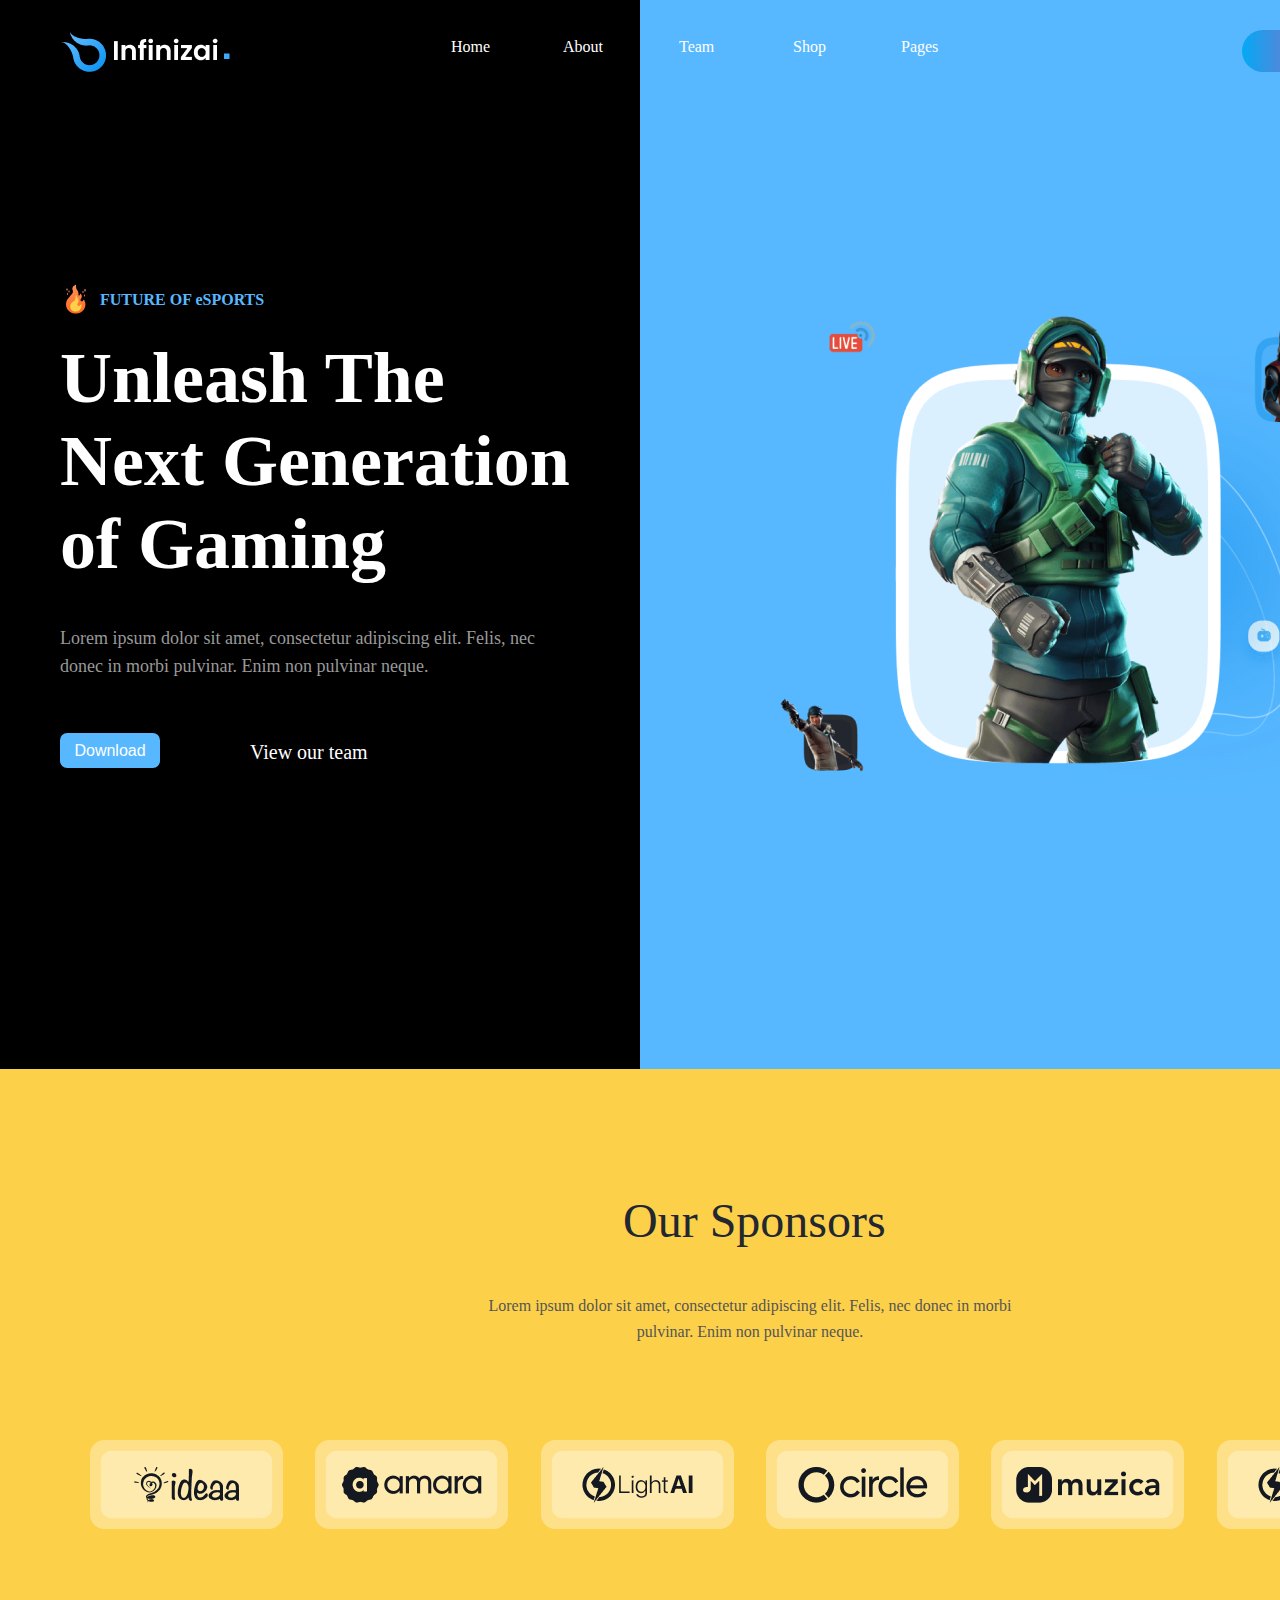
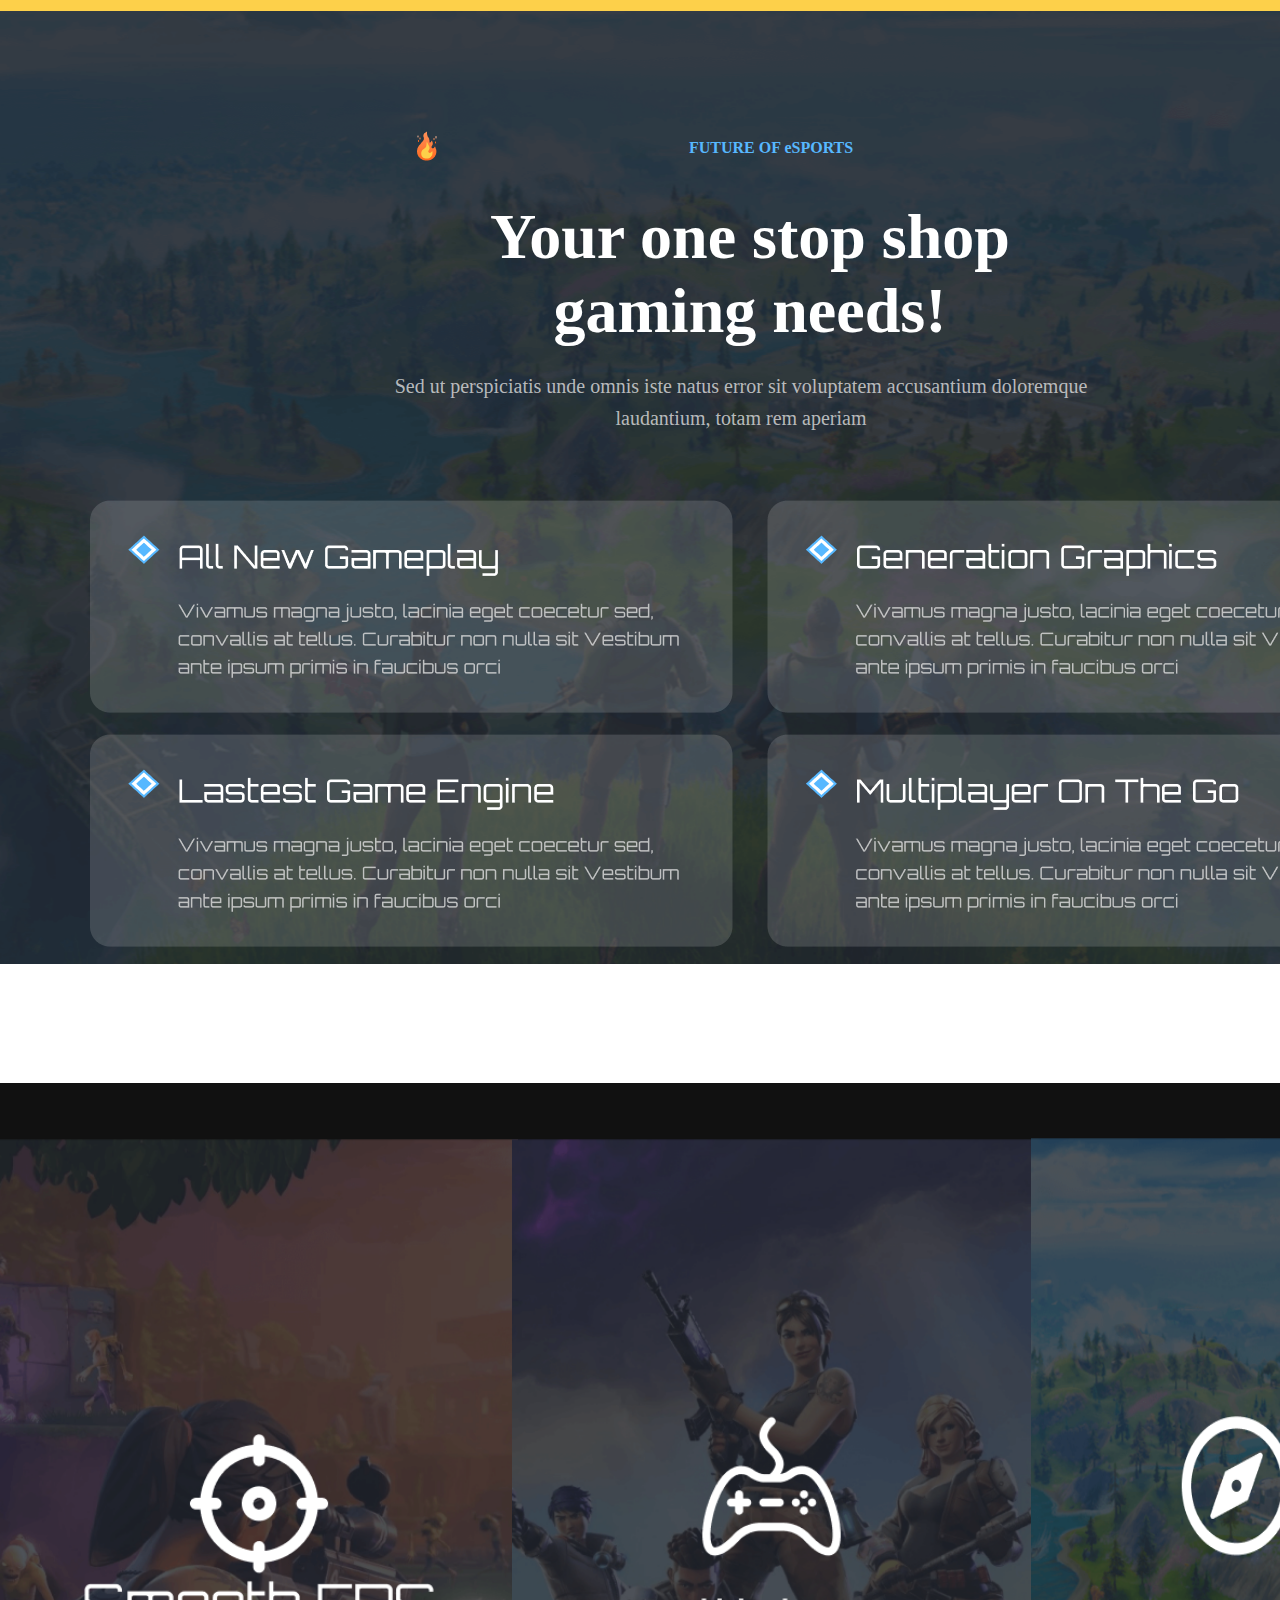
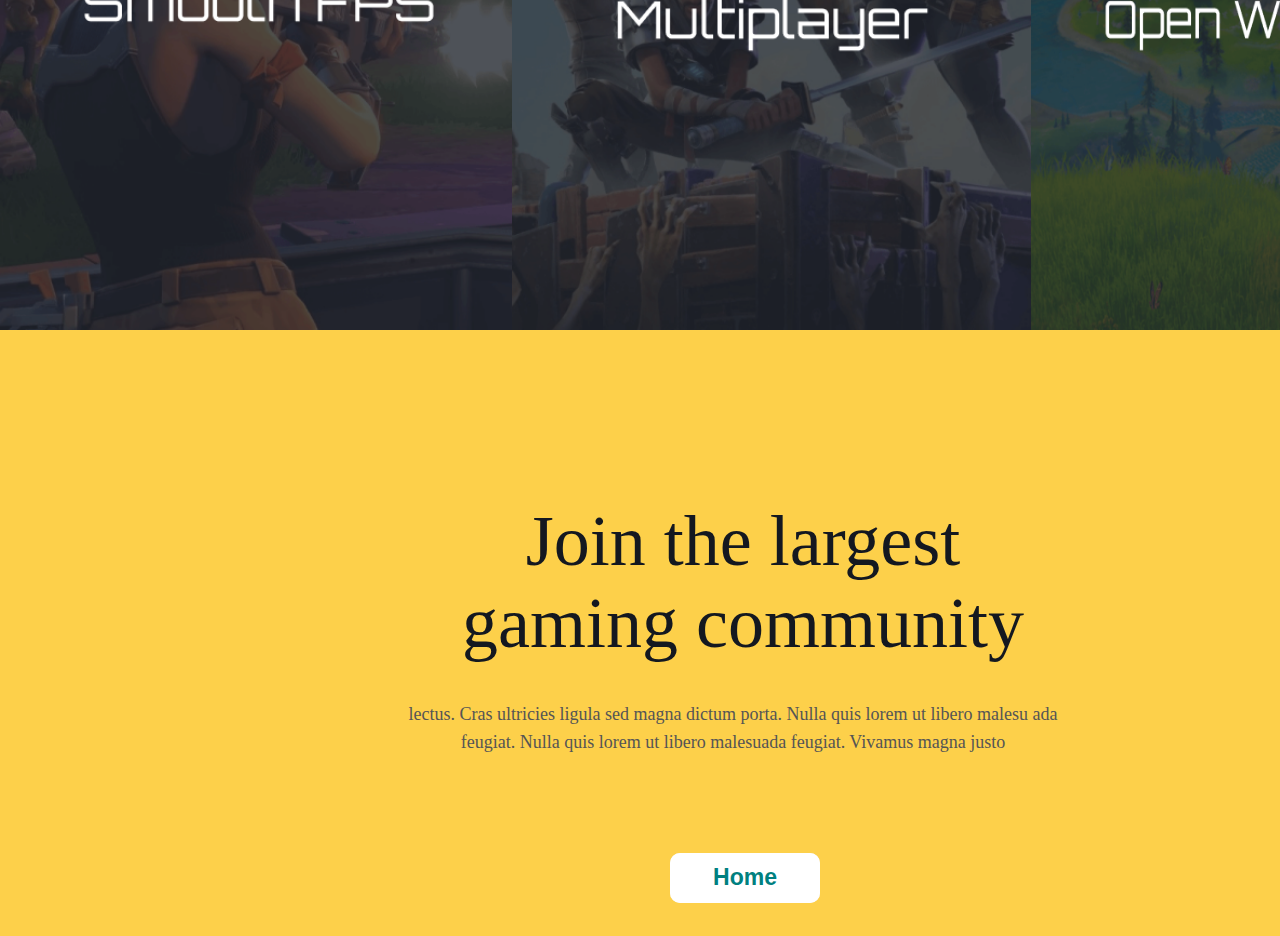
<file: index.html>
<!DOCTYPE html>
<html lang="en">
<head>
  <meta charset="UTF-8">
  <meta name="viewport" content="width=device-width, initial-scale=1.0">
  <title>Document</title>
  <link rel="stylesheet" href="./css/style.css">
</head>
<body>
  <header>
    <nav>
      <div class="container">
        <img src="./images/logo.png" alt="" class="nav-logo">
        <a href="./index.html" class="nav-link">Home</a>
        <a href="./index.html" class="nav-link2">About</a>
        <a href="./index.html" class="nav-link3">Team</a>
        <a href="./index.html" class="nav-link4">Shop</a>
        <a href="./index.html" class="nav-link5">Pages</a>
        <img src="./images/img.png" alt="" class="header-img">
        <h3 class="header-text">FUTURE OF eSPORTS</h3>
        <h1 class="header-text2">Unleash The Next Generation of Gaming</h1>
        <p class="header-text3">Lorem ipsum dolor sit amet, consectetur adipiscing elit. Felis, nec donec in morbi pulvinar. Enim non pulvinar neque.</p>

      
          <div class="button" data-tooltip="Size: 1.98Gb">
            <div class="button-wrapper">
              <div class="text">Download</div>
                <span class="icon">
                  <svg xmlns="http://www.w3.org/2000/svg" aria-hidden="true" role="img" width="2em" height="2em" preserveAspectRatio="xMidYMid meet" viewBox="0 0 24 24"><path fill="none" stroke="currentColor" stroke-linecap="round" stroke-linejoin="round" stroke-width="2" d="M12 15V3m0 12l-4-4m4 4l4-4M2 17l.621 2.485A2 2 0 0 0 4.561 21h14.878a2 2 0 0 0 1.94-1.515L22 17"></path></svg>
                </span>
              </div>
            </div>
    
          <h3 class="header-text4">View our team</h3>
          <img src="./images/header imgg.png" alt="" class="header-img2">
      </div>
      <a href="./register.html"><button class="nav-button">Register</button></a>
    </nav>
  </header>
  <main>
    <section>
      <div class="section-div">
        <h2 class="section-text">Our Sponsors</h2>
        <p class="section-text2">Lorem ipsum dolor sit amet, consectetur adipiscing elit. Felis, nec donec in morbi pulvinar. Enim non pulvinar neque.</p>
        <img src="./images/1.png" alt="" class="section-img">
        <img src="./images/2.png" alt="" class="section-img2">
        <img src="./images/3.png" alt="" class="section-img3">
        <img src="./images/4.png" alt="" class="section-img4">
        <img src="./images/5.png" alt="" class="section-img5">
        <img src="./images/6.png" alt="" class="section-img6">
      </div>
    </section>
    <section>
      <div class="section-div2">
        <img src="./images/IMAGE.png" alt="" class="div2-img">
        <img src="./images/img.png" alt="" class="div2-img2">
        <h3 class="div2-text">FUTURE OF eSPORTS</h3>
        <h1 class="div2-text2">Your one stop shop gaming needs!</h1>
        <p class="div2-text3">Sed ut perspiciatis unde omnis iste natus error sit voluptatem accusantium doloremque laudantium, totam rem aperiam</p>
        <img src="./images/Frame (1).png" alt="" class="div2-img3">
        <img src="./images/Frame (2).png" alt="" class="div2-img4">
        <img src="./images/Frame (3).png" alt="" class="div2-img5">
        <img src="./images/Frame (4).png" alt="" class="div2-img6">
      </div>
    </section>
    <section>
      <div class="section-div3">
        <img src="./images/Frame1.png" alt="" class="div3-img">
        <img src="./images/Frame 2.png" alt="" class="div3-img2">
        <img src="./images/Frame 3.png" alt="" class="div3-img3">
      </div>
    </section>
  </main>
  <footer>
    <div class="footer-div">
      <h1 class="footer-text">Join the largest gaming community</h1>
      <p class="footer-text2">lectus. Cras ultricies ligula sed magna dictum porta. Nulla quis lorem ut libero malesu ada feugiat. Nulla quis lorem ut libero malesuada feugiat. Vivamus magna justo</p>
      <button class="buttonn type1"></button>
    </div>
  </footer>


  <script src="./js/main.js"></script>
</body>
</html>
</file>
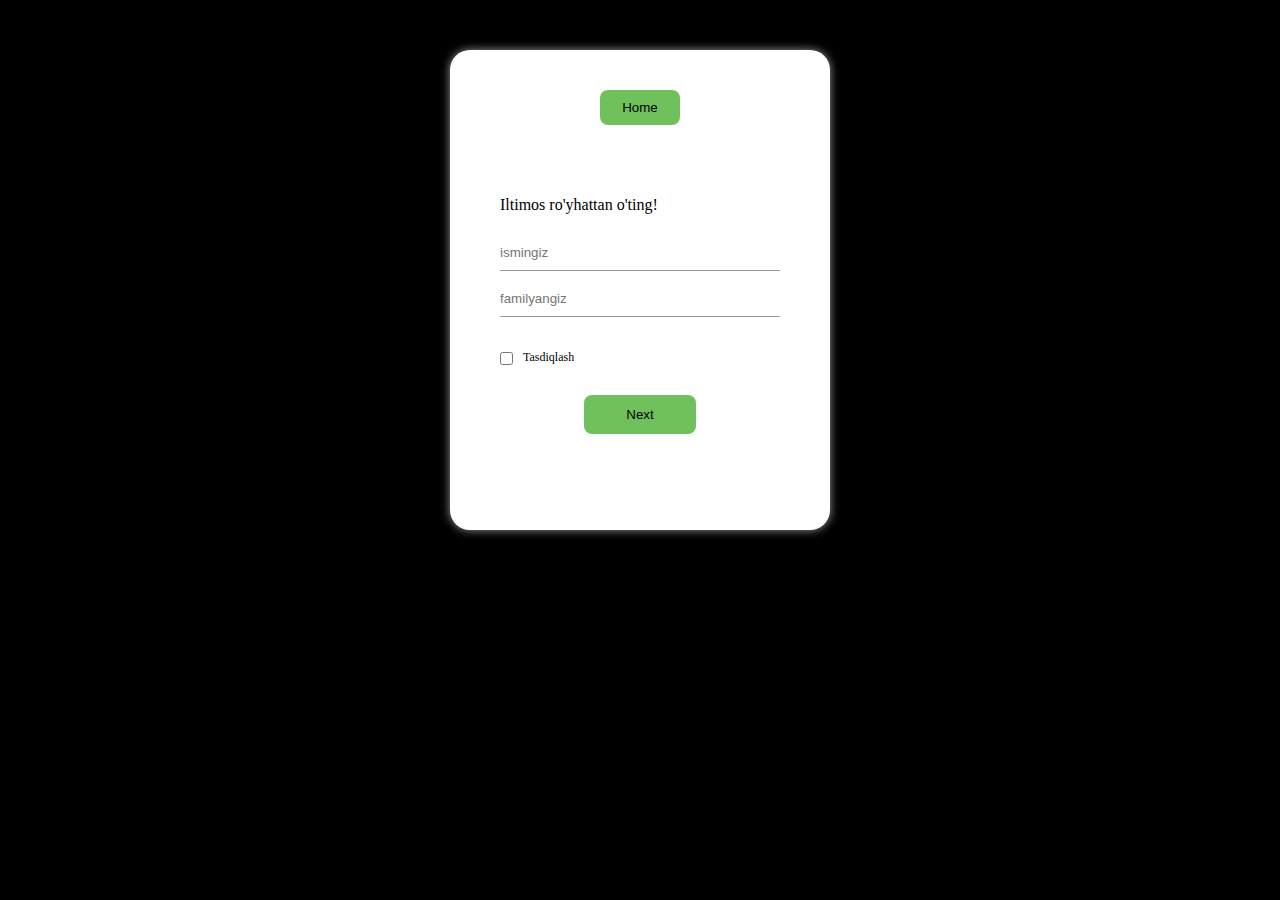
<file: register.html>
<!DOCTYPE html>
<html lang="en">
<head>
  <meta charset="UTF-8">
  <meta name="viewport" content="width=device-width, initial-scale=1.0">
  <title>Document</title>
  <link rel="stylesheet" href="./css/register.css">
</head>
<body>
  
  <div class="hero">
    <div class="form-box">
        <div class="button-box">
           <a href="./index.html"> <button type="button" class="toggle-btn">Home</button></a>
        </div>
        <form id="login" class="input-group" id="login">
            <p class="textt">Iltimos ro'yhattan o'ting!</p>
            <input type="text"class="input-filter" id="input" placeholder="ismingiz">
            <input type="text"class="input-filter" id="psw" placeholder="familyangiz">
            <input type="checkbox" class="check-box"> 
            <span>Tasdiqlash</span>
          <a href="./index.html"> <button id="btn-log" class="submit-btn" onclick="add()">Next</button></a>
        </form>
    </div>

  <script src="./js/main.js"></script>
</body>
</html>
</file>
<file: css/style.css>
* {
  margin: 0;
  padding: 0;
  box-sizing: border-box;
}
.container {
  width: 100%;
  height: 1069px;
  background-image: linear-gradient(to right, black 0% 50%,  #57B8FF 50%);
}
.nav-logo {
  margin-top: 27px;
  margin-left: 60px;
}
.nav-link {
  margin-left: 221px;
  top: 38px;
  position: absolute;
}
.nav-link2 {
  margin-left: 333px;
  top: 38px;
  position: absolute;
}
.nav-link3 {
  margin-left: 449px;
  top: 38px;
  position: absolute;
}
.nav-link4 {
  margin-left: 563px;
  top: 38px;
  position: absolute;
}
.nav-link5 {
  margin-left: 671px;
  top: 38px;
  position: absolute;
}
.container a {
  text-decoration: none;
  flex-shrink: 0;
  color: #FFF;
  transition: 0.5s;
}
.container a:hover {
  color: #FAC422;
}
.container a::after {
  content: '';
  width: 0px;
  height: 4px;
  display: block;
  background: #FAC422;;
  margin-top: 10px;
  left: 0;
}
.container a:hover::after {
  width: 100%;
  transition: 0.6s;
}
.nav-button {
  text-decoration: none;
  position: relative;
  border: none;
  font-size: 14px;
  font-family: inherit;
  margin-left: 1242px;
  top: 30px;
  position: absolute;
  color: #fff;
  width: 9em;
  height: 3em;
  line-height: 2em;
  text-align: center;
  background: linear-gradient(90deg,#03a9f4,#f441a5,#ffeb3b,#03a9f4);
  background-size: 300%;
  border-radius: 30px;
  z-index: 1;
}
.nav-button:hover {
  animation: ani 8s linear infinite;
  border: none;
}
@keyframes ani {
  0% {
    background-position: 0%;
  }

  100% {
    background-position: 400%;
  }
}
.nav-buuton::before {
  content: '';
  position: absolute;
  top: -5px;
  left: -5px;
  right: -5px;
  bottom: -5px;
  z-index: -1;
  background: linear-gradient(90deg,#03a9f4,#f441a5,#ffeb3b,#03a9f4);
  background-size: 400%;
  border-radius: 35px;
  transition: 1s;
}
.nav-button:hover::before {
  filter: blur(20px);
}
.nav-button:active {
  background: linear-gradient(32deg,#03a9f4,#f441a5,#ffeb3b,#03a9f4);
}
.header-img {
  margin-top: 216px;
}
.header-img {
  top: 67px;
  left: 60px;
  position: absolute;
}
.header-text {
  width: 203px;
color: #57B8FF;
font-size: 16px;
top: 291px;
left: 100px;
position: absolute;
}
.header-text2 {
  width: 516px;
color: #FFF;
font-size: 72px;
left: 60px;
top: 337px;
position: absolute;
}
.header-text3 {
  width: 505px;
color: #999;
font-size: 18px;
font-style: normal;
font-weight: 400;
line-height: 28px;
margin-top: 545px;
margin-left: 60px;
}
.button {
  --width: 100px;
  --height: 35px;
  --tooltip-height: 35px;
  --tooltip-width: 90px;
  --gap-between-tooltip-to-button: 18px;
  --button-color: #57B8FF;
  --tooltip-color: #fff;
  width: var(--width);
  height: var(--height);
  background: var(--button-color);
  position: relative;
  text-align: center;
  border-radius: 0.45em;
  font-family: "Arial";
  transition: background 0.3s;
  margin-top: 53px;
  margin-left: 60px;
}
.button::before {
  position: absolute;
  content: attr(data-tooltip);
  width: var(--tooltip-width);
  height: var(--tooltip-height);
  background-color: var(--tooltip-color);
  font-size: 0.9rem;
  color: #111;
  border-radius: .25em;
  line-height: var(--tooltip-height);
  bottom: calc(var(--height) + var(--gap-between-tooltip-to-button) + 10px);
  left: calc(50% - var(--tooltip-width) / 2);
}
.button::after {
  position: absolute;
  content: '';
  width: 0;
  height: 0;
  border: 10px solid transparent;
  border-top-color: var(--tooltip-color);
  left: calc(50% - 10px);
  bottom: calc(100% + var(--gap-between-tooltip-to-button) - 10px);
}
.button::after,.button::before {
  opacity: 0;
  visibility: hidden;
  transition: all 0.5s;
}
.text {
  display: flex;
  align-items: center;
  justify-content: center;
}
.button-wrapper,.text,.icon {
  overflow: hidden;
  position: absolute;
  width: 100%;
  height: 100%;
  left: 0;
  color: #fff;
}
.text {
  top: 0
}
.text,.icon {
  transition: top 0.5s;
}
.icon {
  color: #fff;
  top: 100%;
  display: flex;
  align-items: center;
  justify-content: center;
}
.icon svg {
  width: 24px;
  height: 24px;
}
.button:hover {
  background: #6c18ff;
}
.button:hover .text {
  top: -100%;
}
.button:hover .icon {
  top: 0;
}
.button:hover:before,.button:hover:after {
  opacity: 1;
  visibility: visible;
}
.button:hover:after {
  bottom: calc(var(--height) + var(--gap-between-tooltip-to-button) - 20px);
}
.button:hover:before {
  bottom: calc(var(--height) + var(--gap-between-tooltip-to-button));
}
.header-text4 {
  width: 148px;
color: #FFF;
font-size: 20px;
font-style: normal;
font-weight: 400;
line-height: 28px;
margin-left: 250px;
margin-top: -30px;
}
.header-img2 {
  top: 296px;
  left: 770px;
  position: absolute;
}
.section-div {
  width: 100%;
height: 542px;
background: #FDD04A;
}
.section-text {
  width: 374px;
color: #222730;
font-size: 48px;
font-style: normal;
font-weight: 400;
margin-left: 623px;
top: 1193px;
position: absolute;
}
.section-text2 {
  width: 576px;
color: #555;
text-align: center;
font-size: 16px;
font-style: normal;
font-weight: 400;
line-height: 26px; 
top: 1293px;
position: absolute;
margin-left: 462px;
}
.section-img {
  margin-left: 90px;
  top: 1440px;
  position: absolute;
}
.section-img2 {
  margin-left: 315px;
  top: 1440px;
  position: absolute;
}
.section-img3 {
  margin-left: 541px;
  top: 1440px;
  position: absolute;
}
.section-img4 {
  margin-left: 766px;
  top: 1440px;
  position: absolute;
}
.section-img5 {
  margin-left: 991px;
  top: 1440px;
  position: absolute;
}
.section-img6 {
  margin-left: 1217px;
  top: 1440px;
  position: absolute;
}
.section-div2 {
  width: 100%;
height: 1072px;
}
.div2-img  {
  width: 100%;
}
.div2-img2 {
  margin-left: -869px;
  top: 1730px;
  position: absolute;
}
.div2-text {
  color: #57B8FF;
text-align: center;
font-size: 16px;
top: 1739px;
position: absolute;
left: 689px;
}
.div2-text2 {
  width: 716px;
color: #FFF;
text-align: center;
font-size: 64px;
top: 1800px;
position: absolute;
left: 392px;
}
.div2-text3 {
  width: 698px;
color: rgba(223, 223, 223, 0.80);
text-align: center;
font-size: 20px;
font-style: normal;
font-weight: 400;
line-height: 32px; 
left: 392px;
top: 1970px;
position: absolute;
}
.div2-img3 {
  left: 90px;
  top: 2100px;
  position: absolute;
}
.div2-img4 {
  left: 767px;
  top: 2100px;
  position: absolute;
}
.div2-img5 {
  left: 90px;
  top: 2334px;
  position: absolute;
}
.div2-img6 {
  left: 767px;
  top: 2334px;
  position: absolute;
}
.section-div3 {
  width: 1440px;
height: 770px;
background-color: #111;
}
.div3-img {
  margin-top: 56px;
  width: 36%;
}
.div3-img2 {
  margin-top: 54px;
  width: 36%;
  margin-left: -10px;
}
.div3-img3 {
  width: 32.1%;
  margin-left: 0px;
  position: absolute;
  margin-top: 55px;
  height: 791.5px;
}
.footer-div {
  width: 100%;
height: 683px;
flex-shrink: 0;
background:  #FDD04A;;
}
.footer-text {
  width: 646px;
color: #141820;
text-align: center;
font-size: 72px;
font-style: normal;
font-weight: 400;
line-height: 82px; 
top: 3700px;
position: absolute;
margin-left: 420px;
}
.footer-text2 {
  width: 706px;
color: #555;
text-align: center;
font-size: 18px;
font-style: normal;
font-weight: 400;
line-height: 28px;
position: absolute;
top: 3900px;
margin-left: 380px;
}
.buttonn {
  height: 50px;
  width: 150px;
  border: none;
  border-radius: 10px;
  cursor: pointer;
  position: relative;
  overflow: hidden;
  transition: all 0.5s ease-in-out;
  top: 600px;
  margin-left: 670px;
}

.buttonn:hover {
  box-shadow: .5px .5px 150px #252525;
}

.type1::after {
  content: "Thanks";
  height: 50px;
  width: 150px;
  background-color: #FAC422;
  color: #fff;
  position: absolute;
  top: 0%;
  left: 0%;
  transform: translateY(50px);
  font-size: 1.2rem;
  font-weight: 600;
  display: flex;
  align-items: center;
  justify-content: center;
  transition: all 0.5s ease-in-out;
}

.type1::before {
  content: "Home";
  height: 50px;
  width: 150px;
  background-color: #fff;
  color: #008080;
  position: absolute;
  top: 0%;
  left: 0%;
  transform: translateY(0px) scale(1.2);
  font-size: 1.2rem;
  font-weight: 600;
  display: flex;
  align-items: center;
  justify-content: center;
  transition: all 0.5s ease-in-out;
}

.type1:hover::after {
  transform: translateY(0) scale(1.2);
}

.type1:hover::before {
  transform: translateY(-50px) scale(0) rotate(120deg);
}































@media only screen and (max-width: 450px) {
  .nav-logo{
    margin-left: 0px;
  }
  .nav-link {
    margin-top: -200px;
  }
  .nav-link2 {
    margin-top: -200px;
  }
  .nav-link3 {
    margin-top: -200px;
  }
  .nav-link4 {
    margin-top: -200px;
  }
  .nav-link5 {
    margin-top: -200px;
  }
  .nav-button {
    margin-left: 260px;
  }
  .header-img {
    margin-top: -600px;
  }
  .header-text {
    margin-top: -600px;
  }
  .header-text2 {
    font-size: 30px;
    width: 220px;
    top: 200px;
    left: 0px;
  }
  .header-text3 {
    margin-top: -500px;
    margin-left: -200px;
  }
  .header-img2 {
    left: 210px;
    width: 220px;
    height: 130px;
    top: 180px;
  }
  .header-text4 {
    margin-left: -444px;
    margin-top: -444px;
  }
  .container {
    height: 500px;
  }
  .section-text {
    margin-left: 6px;
    top: 520px;
  }
  .section-text2 {
    text-align: start;
    margin-left: 5px;
    top: 600px;
    width: 400px;
  }
  .section-img {
    margin-left: 6px;
    top: 670px;
  }
  .section-img2 {
    margin-left: 220px;
    top: 670px;
  }
  .section-img3 {
    margin-left: 6px;
    top: 800px;
  }
  .section-img4 {
    margin-left: 220px;
    top: 800px;
  }
  .section-img5 {
    margin-left: 6px;
    top: 930px;
  }
  .section-img6 {
    margin-left: 220px;
    top: 930px;
  }
  .div2-img  {
    height: 1240px;
  }
  .div2-img2 {
    margin-left:-435px;
    top: 1050px;
  }
  .div2-text {
    margin-left: -650px;
    top: 1060px;
  }
  .div2-text2 {
    left: 5px;
    text-align: start;
    width: 400px;
    font-size: 48px;
    top: 1090px;
  } 
  .div2-text3 {
    text-align: start;
    left: 5px;
    top: 1215px;
    width: 400px;
  }
  .div2-img3 {
    left: 5px;
    top: 1345px;
    width: 400px;
    height: 160px;
  }
  .div2-img4 {
    left: 5px;
    top: 1515px;
    width: 400px;
    height: 160px;
  }
  .div2-img5 {
    left: 5px;
    top: 1685px;
    width: 400px;
    height: 160px;
  }
  .div2-img6 {
    left: 5px;
    top: 1855px;
    width: 400px;
    height: 160px;
  }
  .div3-img {
    width: 433px;
    margin-top: 160px;
  }
  .div3-img2 {
   left: -700px;
   position: absolute;
  }
  .div3-img3 {
    left: -700px;
    position: absolute;
   }
   .section-div3 {
    width: 400px;
   }
}
</file>
<file: css/register.css>
* {
  margin: 0;
  padding: 0;
  box-sizing: border-box;
}
.textt {
  color: black;
  bottom: 220px;
  position: absolute;
}
.hero{
  height: 100%;
  width: 100%;
  background-image:linear-gradient(rgba(80,72,72,0.4),rgba(80,72,72,0.4)) ,url(../images/imgg.jpg);
  background-position: center;
  background-size: cover;
  position: absolute;
  background: black;
}
.form-box{
  width: 380px;
  height: 480px;
  position: relative;
  margin: 0 auto;
  margin-top: 50px;
  background: #fff;
  padding: 5px;
  overflow: hidden;
  border-radius: 20px;
  box-shadow: 0 0 10px #999;
}
.button-box{
  width: 160px;
  margin: 35px auto;
  position: relative;
  border-radius: 30px;
}
.toggle-btn{
  width: 50%;
  padding: 10px 20px;
  cursor: pointer;
  border: none;
  outline: none;
  background: #70C05B;
  border-radius: 8px;
  margin-left: 37px;
  display: block;
  margin: auto;
  transition: 1.5s;
}
.toggle-btn:hover {
width: 75%;
color: #fff;
}
.input-group{
  top: 180px;
  position: absolute;
  width: 280px;
  transition: 0.5s;
  margin: 0 auto;
}
.input-filter{
  width: 100%;
  padding: 10px 0;
  margin: 5px 0;
  border-left: none;
  border-top: none;
  border-right: none;
  border-bottom: 1px solid #999;
  outline: none;
  background: transparent;
}
.check-box{
  margin: 30px 10px 30px 0;
}
.submit-btn{
width: 40%;
padding: 12px 20px;
cursor: pointer;
border: none;
outline: none;
background: #70C05B;
border-radius: 8px;
display: block;
margin: auto;
transition: 1.5s;
}
.submit-btn:hover {
  width: 65%;
  color: #fff;
}
span{
  font-size: 12px;
  bottom: 69px;
  position: absolute;
}
span:hover {
  color: #70C05B;
}
#login{
  left: 50px;
}
a {
  text-decoration: none;
}
</file>
